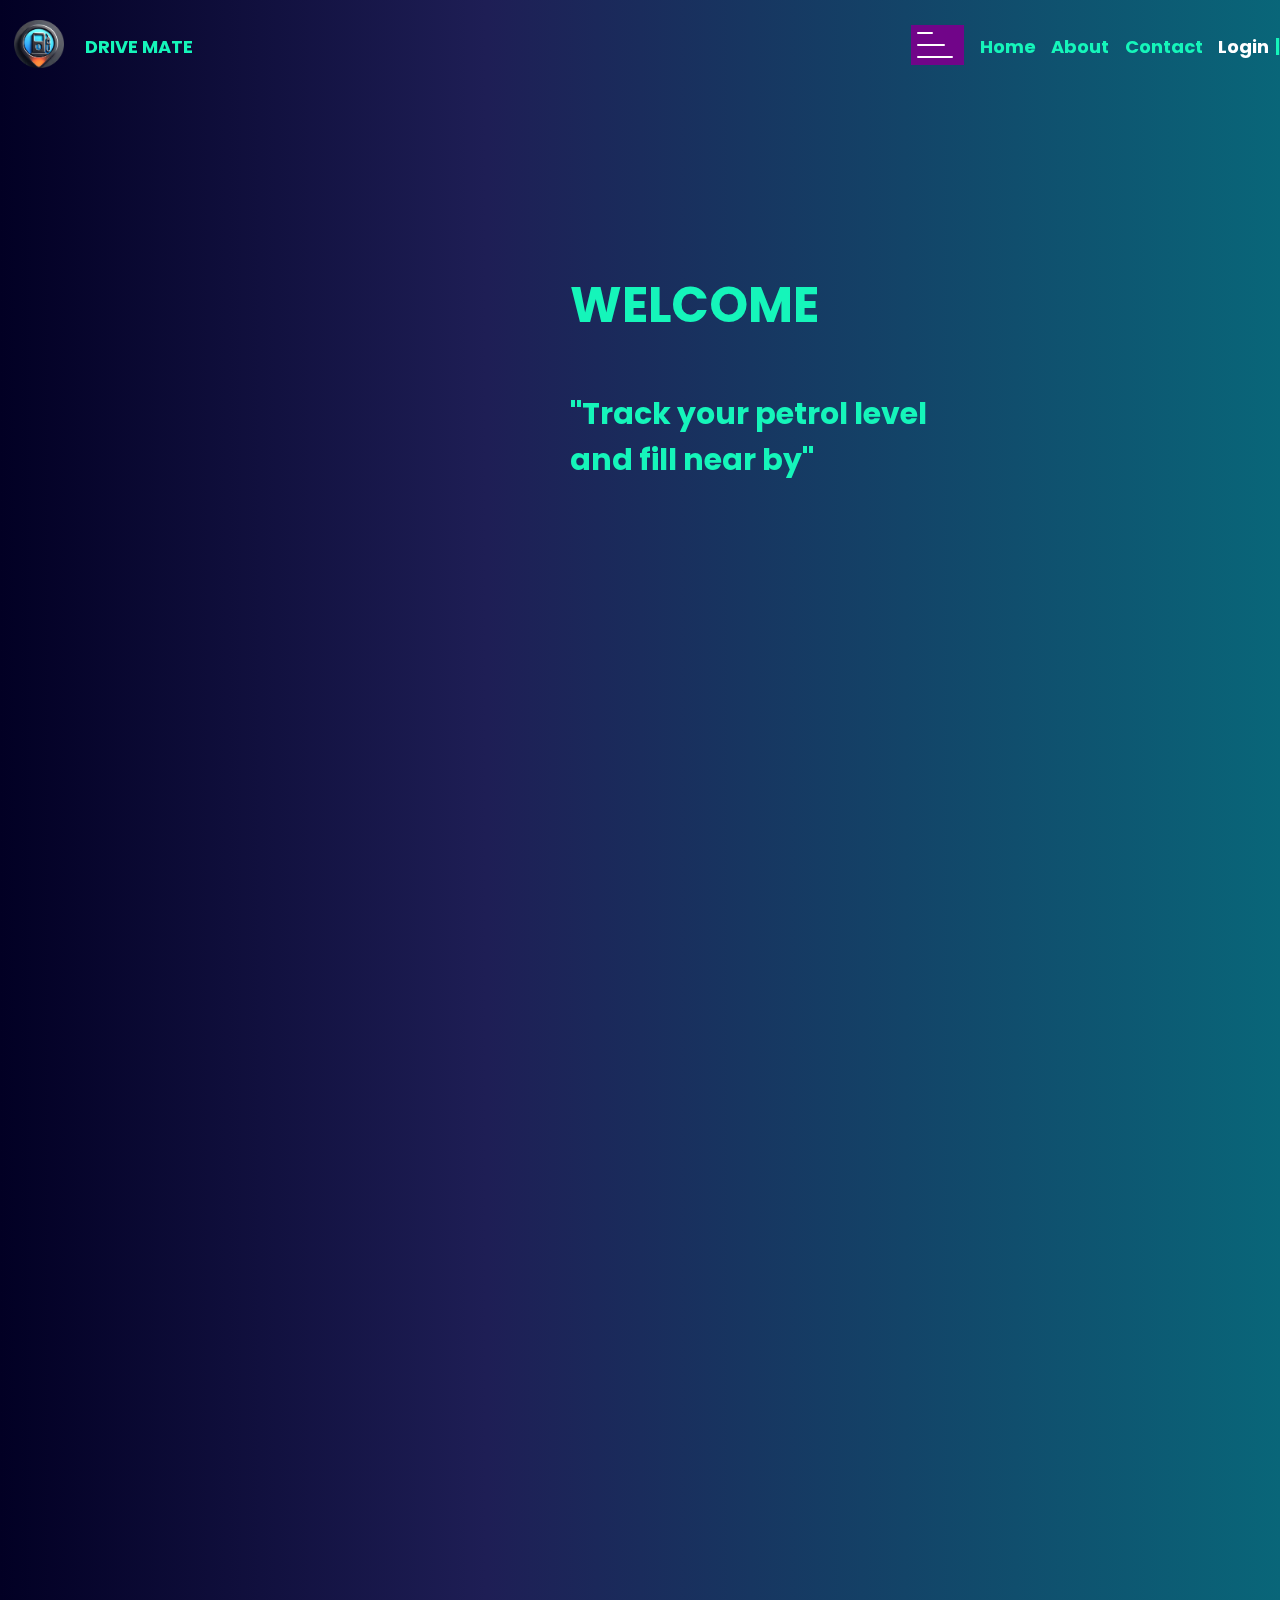
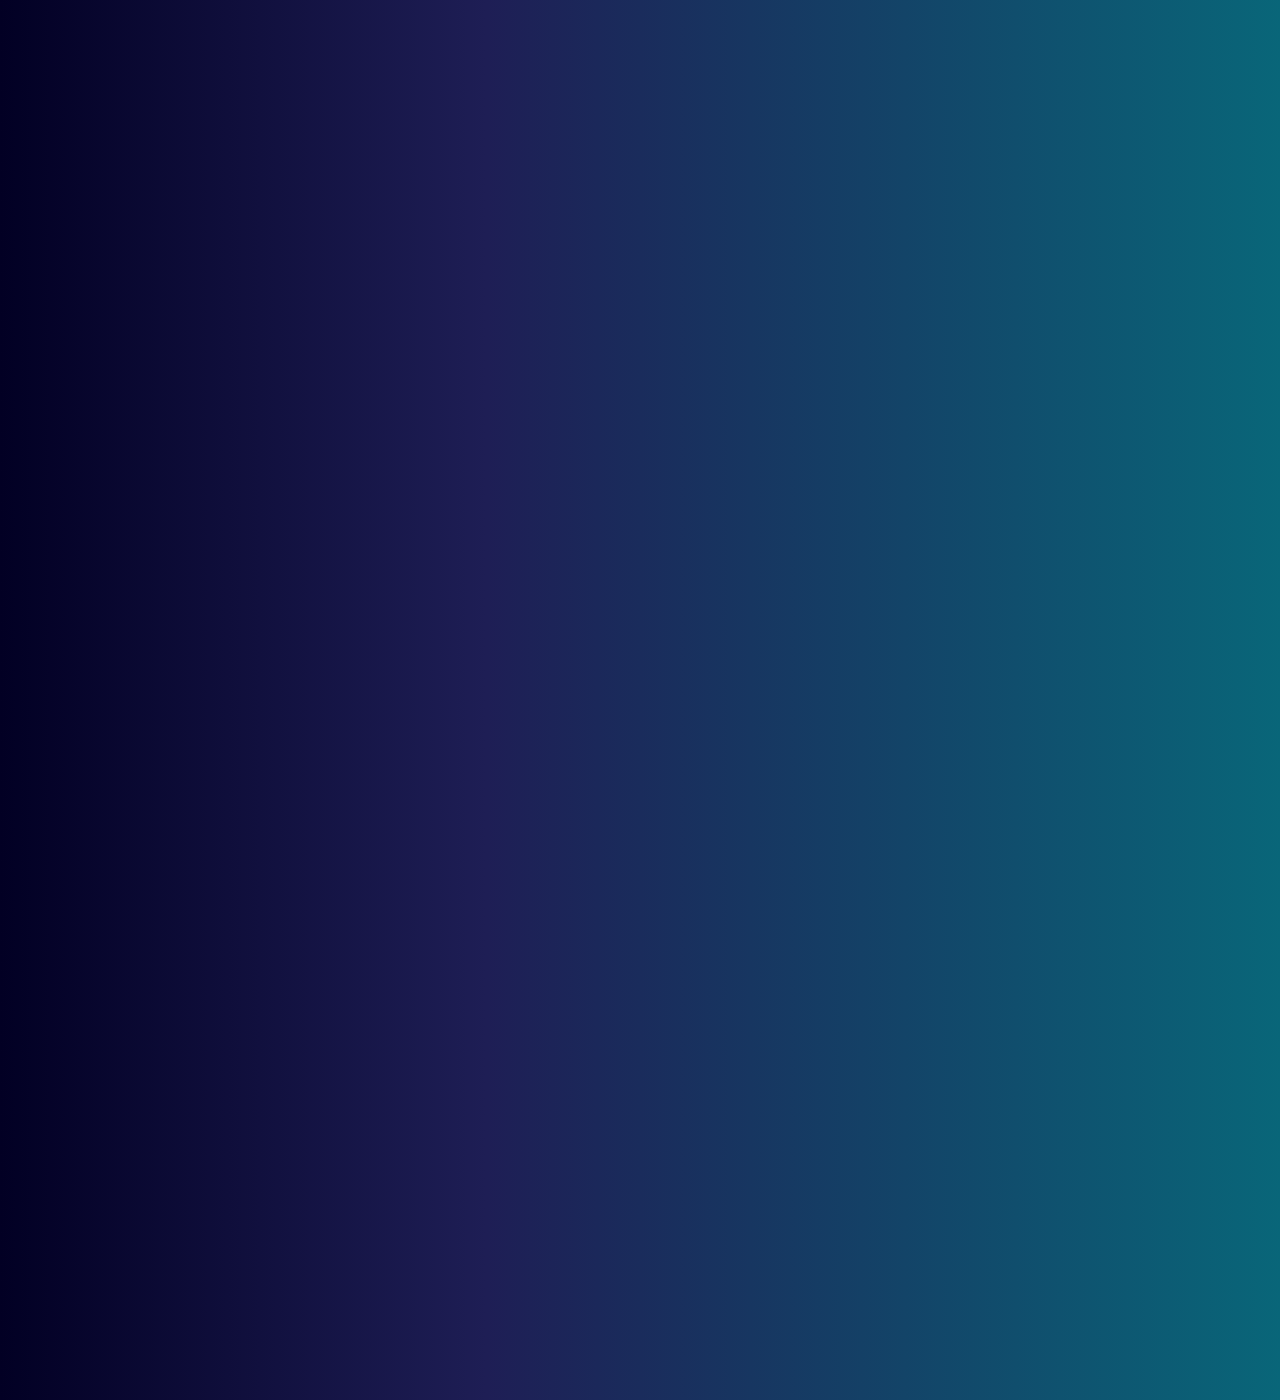
<file: index.html>
<!DOCTYPE html>
<html>
  <head>
    <title>DRIVE MATE</title>
    <link rel="preconnect" href="https://fonts.googleapis.com" />
    <link rel="preconnect" href="https://fonts.gstatic.com" crossorigin />
    <link
      href="https://fonts.googleapis.com/css2?family=Poppins:wght@400;600&display=swap"
      rel="stylesheet"
    />
  </head>

  <body>
    <link rel="stylesheet" href="header.css" />

    <div class="header">
      <div class="first">
        <img class="logo" src="LOGO.png" alt="" />
        <p>DRIVE MATE</p>
      </div>
      <div class="second">
        <button class="button">
          <div class="similar-line line-1"></div>
          <div class="similar-line line-2"></div>
          <div class="similar-line line-3"></div>
        </button>
        <p class="home-bt">Home</p>
        <p class="about-bt">About</p>
        <p class="contact">Contact</p>
        <a class="a-log" href="Login/login.html">
          <p class="log">Login</p>
        </a>
        <p class="symbol">|</p>
        <a class="a-sign" href="Signup/sign.html">
          <p class="sign">Sign up</p>
        </a>
      </div>
    </div>
    <div class="main">
      <div class="welcome_text">
        <p class="wel">WELCOME</p>
        <p class="txt">"Track your petrol level <br />and fill near by"</p>
      </div>
    </div>
    <!-- <img class="image" src="../Images/mountain.jpg" alt="" />-->
  </body>
</html>
</file>
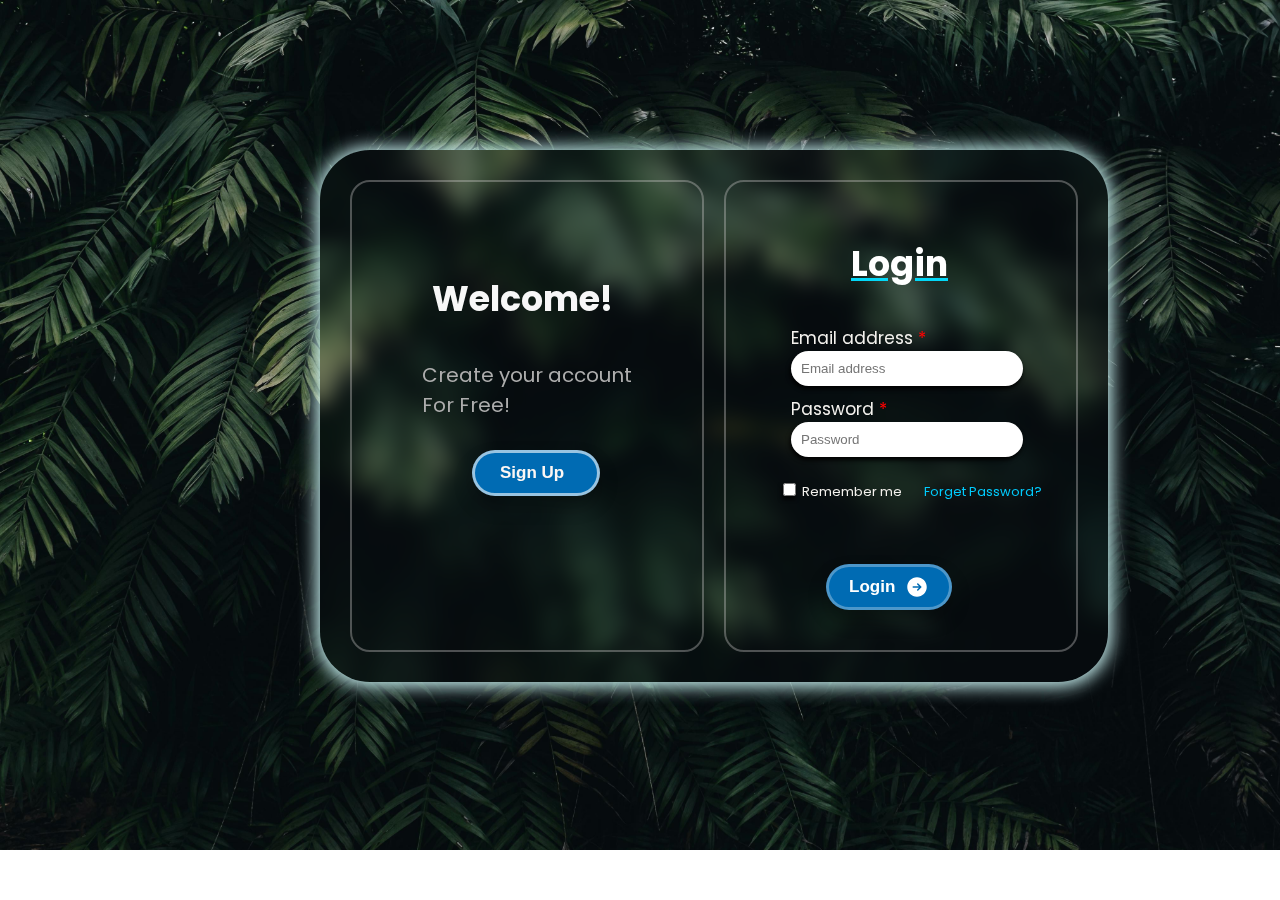
<file: Login/login.html>
<!DOCTYPE html>
<html>

<head>
    <title>
        Login Form
    </title>
    <link rel="preconnect" href="https://fonts.googleapis.com">
    <link rel="preconnect" href="https://fonts.gstatic.com" crossorigin>
    <link href="https://fonts.googleapis.com/css2?family=Poppins:wght@400;600&display=swap" rel="stylesheet">

</head>

<body>
    <link rel="stylesheet" href="login.css">
    <img class="image" src="../leaves.jpg" alt="">
    <div class="full">
        <div class="sign-text">
            <p class="wel">Welcome! <br></p>
            <p class="txt">Create your account <br>For Free!</p>
            <a href="../Signup/sign.html"> <button class="log-button">Sign Up</button></a>
        </div>
        <div class="main-part">
            <p class="login-text">Login</p>
            <div class="input-align">

                <div>
                    <label class="email">Email address <span>*</span></label>
                    <input type="email" placeholder="Email address" required>
                </div>
                <div class="password-input">
                    <label class="pass">Password <span>*</span></label>
                    <input type="password" placeholder="Password" required>
                </div>
                <div class="rem-content">
                    <input class="checkbox" type="checkbox">
                    <p class="rem-text">Remember me</p>
                    <p class="forget">Forget Password?</p>
                </div>
            </div>
            <button class="button">
                Login
                <svg class="icon" viewBox="0 0 24 24" fill="currentColor">
                  <path
                    fill-rule="evenodd"
                    d="M12 2.25c-5.385 0-9.75 4.365-9.75 9.75s4.365 9.75 9.75 9.75 9.75-4.365 9.75-9.75S17.385 2.25 12 2.25zm4.28 10.28a.75.75 0 000-1.06l-3-3a.75.75 0 10-1.06 1.06l1.72 1.72H8.25a.75.75 0 000 1.5h5.69l-1.72 1.72a.75.75 0 101.06 1.06l3-3z"
                    clip-rule="evenodd"
                  ></path>
                </svg>
              </button>

        </div>
    </div>
</body>

</html>
</file>
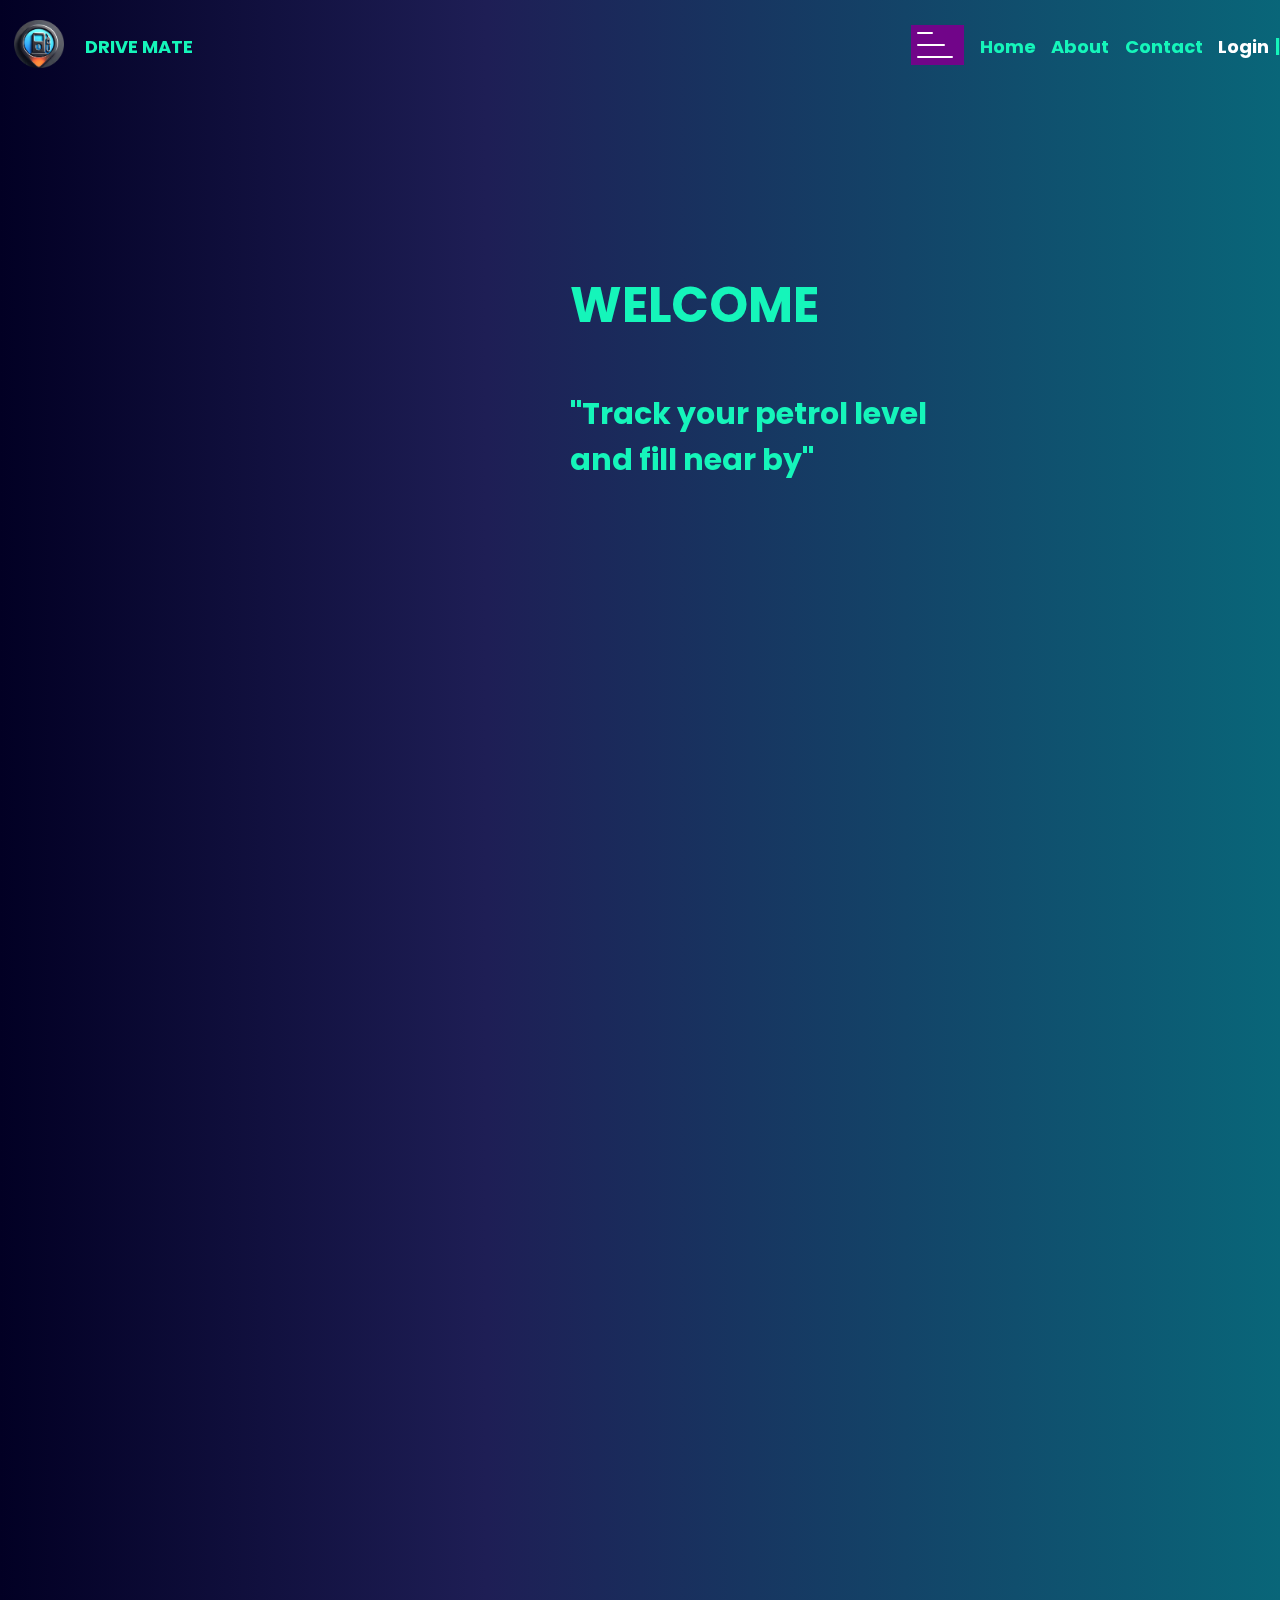
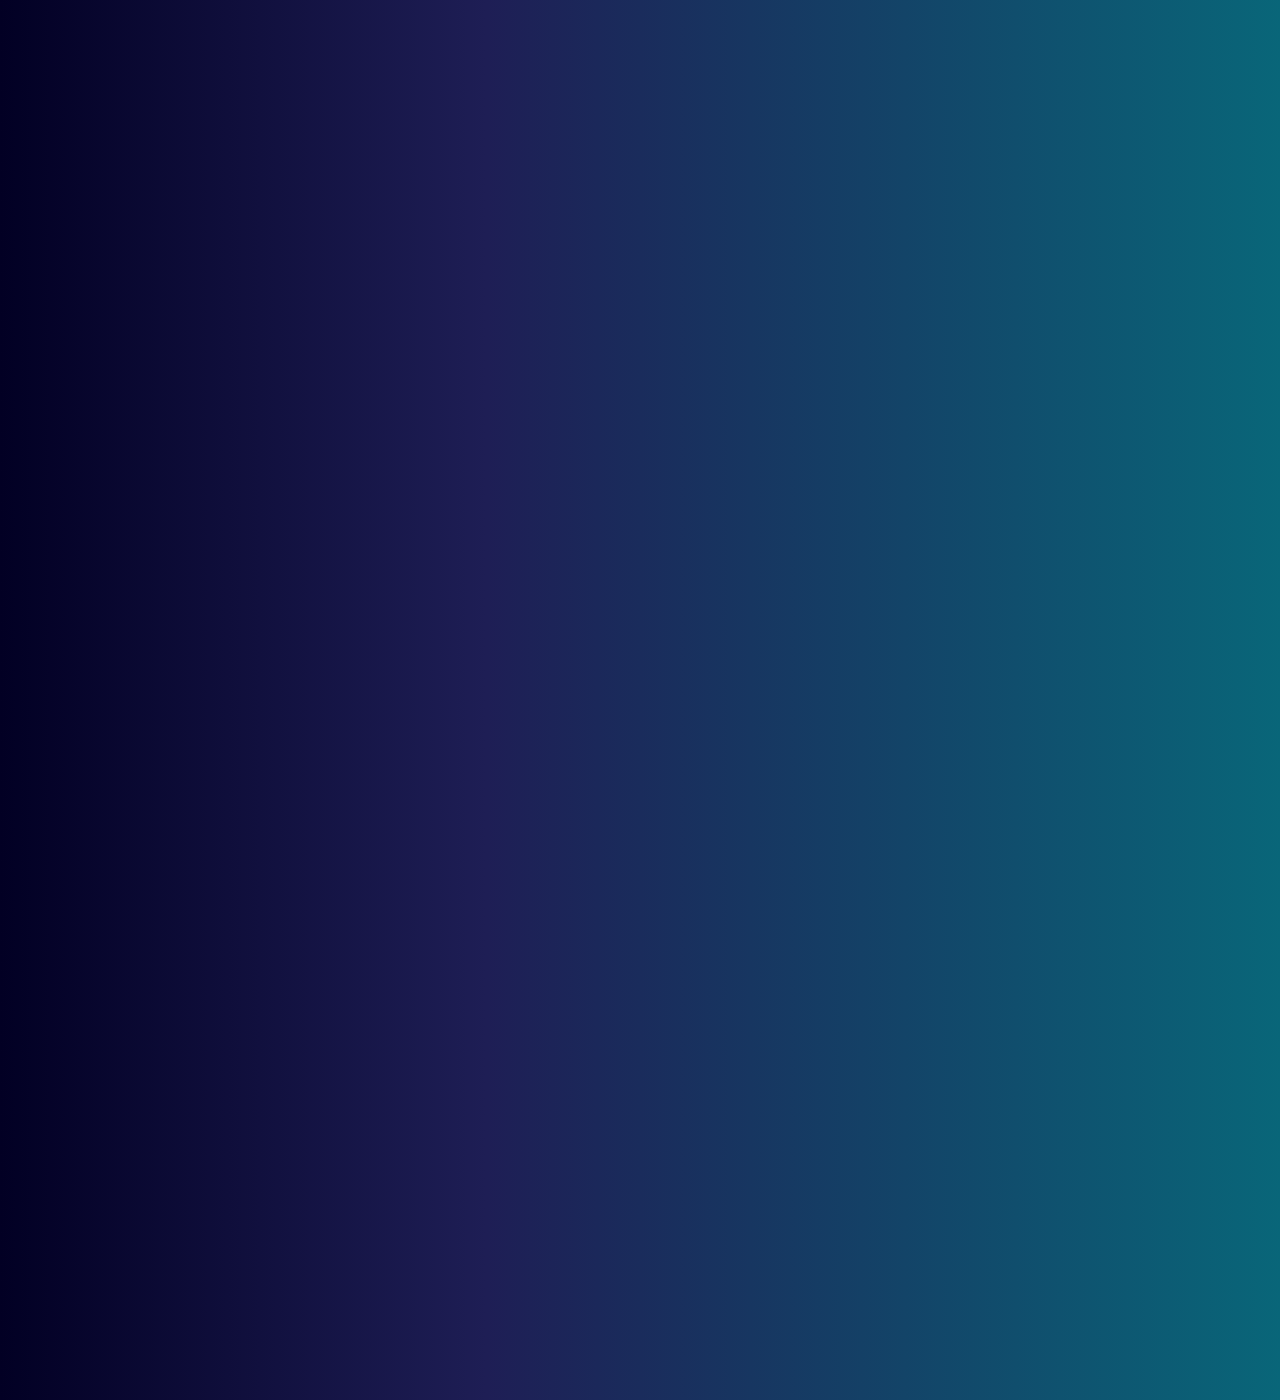
<file: Main_page/header.html>
<!DOCTYPE html>
<html>
  <head>
    <title>DRIVE MATE</title>
    <link rel="preconnect" href="https://fonts.googleapis.com" />
    <link rel="preconnect" href="https://fonts.gstatic.com" crossorigin />
    <link
      href="https://fonts.googleapis.com/css2?family=Poppins:wght@400;600&display=swap"
      rel="stylesheet"
    />
  </head>

  <body>
    <link rel="stylesheet" href="header.css" />

    <div class="header">
      <div class="first">
        <img class="logo" src="LOGO.png" alt="" />
        <p>DRIVE MATE</p>
      </div>
      <div class="second">
        <button class="button">
          <div class="similar-line line-1"></div>
          <div class="similar-line line-2"></div>
          <div class="similar-line line-3"></div>
        </button>
        <p class="home-bt">Home</p>
        <p class="about-bt">About</p>
        <p class="contact">Contact</p>
        <a class="a-log" href="../Login/login.html">
          <p class="log">Login</p>
        </a>
        <p class="symbol">|</p>
        <a class="a-sign" href="../Signup/sign.html">
          <p class="sign">Sign up</p>
        </a>
      </div>
    </div>
    <div class="main">
      <div class="welcome_text">
        <p class="wel">WELCOME</p>
        <p class="txt">"Track your petrol level <br />and fill near by"</p>
      </div>
    </div>
    <!-- <img class="image" src="../Images/mountain.jpg" alt="" />-->
  </body>
</html>
</file>
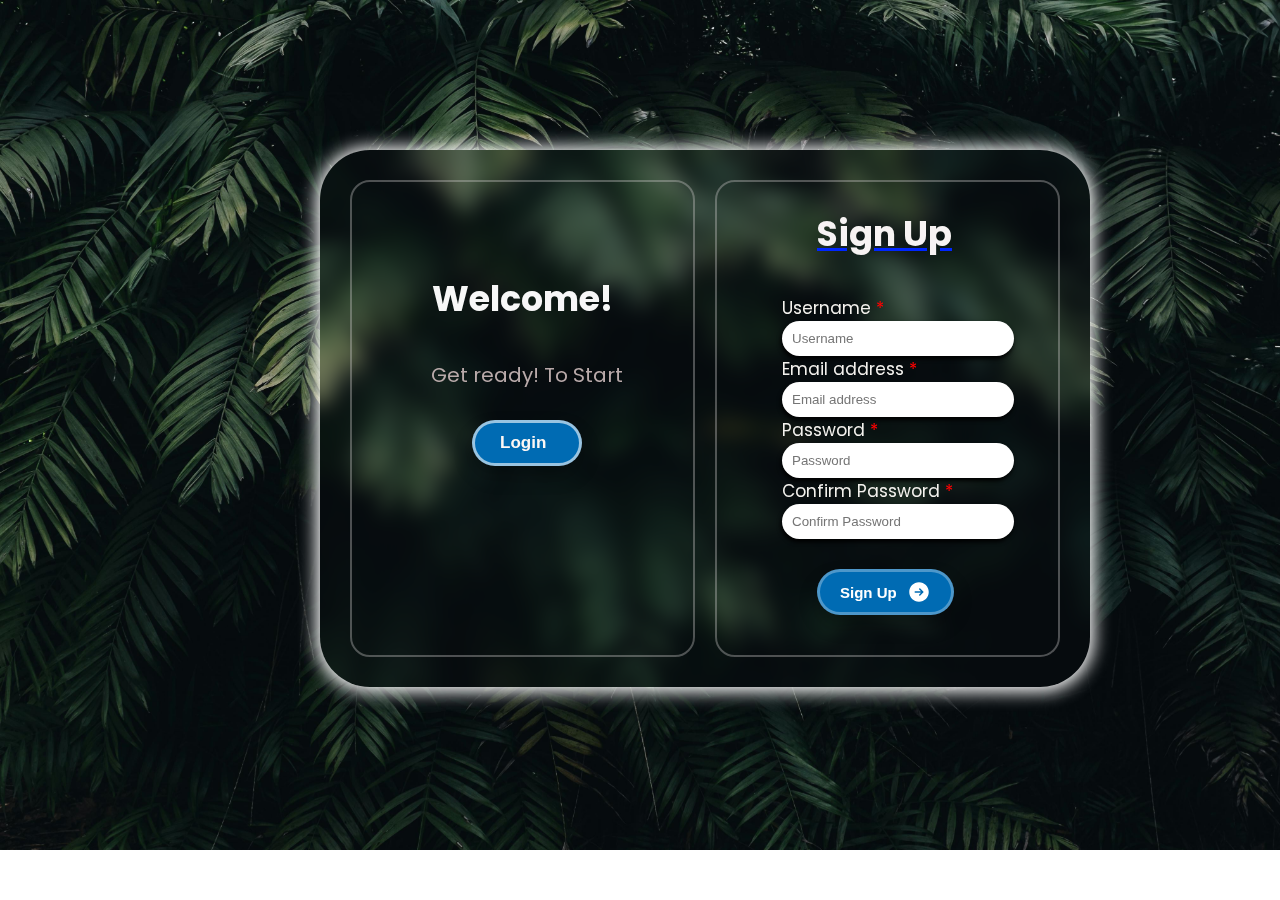
<file: Signup/sign.html>
<!DOCTYPE html>
<html>

<head>
    <title>
        SignUP Form
    </title>
    <link rel="preconnect" href="https://fonts.googleapis.com">
    <link rel="preconnect" href="https://fonts.gstatic.com" crossorigin>
    <link href="https://fonts.googleapis.com/css2?family=Poppins:wght@400;600&display=swap" rel="stylesheet">

</head>

<body>
    <link rel="stylesheet" href="sign.css">
    <img class="image" src="../leaves.jpg" alt="">
    <div class="full">
        <div class="sign-text">
            <p class="wel">Welcome! <br></p>
            <p class="txt">Get ready! To Start</p>
            <a href="../Login/login.html"> <button class="log-button">Login</button></a>
        </div>
        <div class="main-part">
            <p class="sign-up-text">Sign Up</p>
            <div class="input-align">
                <div>
                    <label class="Username">Username <span>*</span></label>
                    <input type="text" placeholder="Username" required>
                </div>
                <div>
                    <label class="email">Email address <span>*</span></label>
                    <input type="email" placeholder="Email address" required>
                </div>
                <div>
                    <label class="pass">Password <span>*</span></label>
                    <input type="password" placeholder="Password" required>
                </div>
                <div>
                    <label class="cpass">Confirm Password <span>*</span></label>
                    <input type="password" placeholder="Confirm Password" required>
                </div>
            </div>
            <button class="button">
                Sign Up
                <svg class="icon" viewBox="0 0 24 24" fill="currentColor">
                  <path
                    fill-rule="evenodd"
                    d="M12 2.25c-5.385 0-9.75 4.365-9.75 9.75s4.365 9.75 9.75 9.75 9.75-4.365 9.75-9.75S17.385 2.25 12 2.25zm4.28 10.28a.75.75 0 000-1.06l-3-3a.75.75 0 10-1.06 1.06l1.72 1.72H8.25a.75.75 0 000 1.5h5.69l-1.72 1.72a.75.75 0 101.06 1.06l3-3z"
                    clip-rule="evenodd"
                  ></path>
                </svg>
              </button>

        </div>
    </div>
</body>

</html>
</file>
<file: header.css>
body {
    margin: 0;
    background: rgb(131, 131, 134);
    background: linear-gradient(90deg, rgba(2,0,36,1) 0%, rgba(30,30,85,1) 38%, rgba(9,102,121,1) 100%);
    color:rgb(21, 245, 186);
    font-family: poppins;
    font-size: 18px;
    padding-bottom: 3000px;
    }
    .main{
        position: absolute;
        font-size: 30px;
        font-weight: bolder;
        margin-top: 220px;
        margin-left: 570px;
    }
    .wel{
        font-size: 49px;
    }

    .image {
    width: 100%;
    height: 790px;
    position: fixed;
    }

    .logo {
    width: 50px;
    height: 48px;
    margin-top: 5px;
    }

    .header {
    margin: 15px 0px 0px 3px;
    position: fixed;
    display: flex;
    flex-direction: row;
    }

    .first {
    height: 60px;
    display: flex;
    width: 200px;
    justify-content: space-around;
    font-weight: bold;
    }

    .second {
    font-weight: bold;
    padding-bottom: 5px;
    height: 50px;
    border-radius: 40px;
    display: flex;
    width: 500px;
    justify-content: space-around;
    margin-left: 700px;
    .menu_bt {
        background-color: transparent;
        border: none;
    }
    .symbol {
        margin-left: -10px;
        margin-right: -10px;
    }
    .log {
        font-weight: bold;
    }
    .a-log,
    .a-sign {
        color: white;
        text-decoration: none;
    }
    .a-log:hover,
    .a-sign:hover {
        cursor: pointer;
        text-decoration: underline;
        color: rgb(255, 183, 0);

    }
    .sign {
        margin-right: 40px;
        font-weight: bold;
    }
    .home-bt:hover,
    .about-bt:hover,
    .contact:hover {
        cursor: pointer;
        color: white;
        text-decoration: underline;
    }
    .menu {
        margin-top: 15px;
        margin-left: 12px;
        width: 38px;
        height: 30px;
        cursor: pointer;
    }
    a {
        color: rgb(55, 0, 255);
    }
    .menu:hover {
        box-shadow: 0px 5px 5px white;
    }
    .button {
        margin-top: 10px;
        cursor: pointer;
        position: relative;
        width: 4em;
        height: 3em;
        border: none;
        background: rgb(113, 5, 137);
        padding: 0.5em;
        display: flex;
        justify-content: center;
        gap: 0.7em;
        flex-direction: column;
        transition-duration: 0.5s;
    }
    .button:hover {
        background: rgba(0, 217, 255, 0.785);
    }
    .similar-line {
        height: 0.2em;
        background: #fff;
        border-radius: 1em;
        transition: all 0.5s cubic-bezier(0.19, 1, 0.22, 1);
    }
    .line-1 {
        width: 40%;
    }
    .line-2 {
        width: 70%;
    }
    .line-3 {
        width: 90%;
    }
    .button:hover .line-1 {
        width: 90%;
    }
    .button:hover .line-2 {
        width: 70%;
    }
    .button:hover .line-3 {
        width: 40%;
    }
</file>
<file: Login/login.css>
body {
    margin: 0;
    font-family: poppins;
    color: rgb(243, 241, 237);
}

.image {
    width: 100%;
    height: 850px;
    position: absolute;
    display: block;
}

.full {
    border-radius: 50px;
    border: solid;
    border-color: black;
    margin-top: 150px;
    margin-left: 320px;
    background-color: transparent;
    position: absolute;
    display: grid;
    grid-template-columns: 1fr 1fr;
    padding: 30px;
    column-gap: 20px;
    border: 0px;
    box-shadow: 0px 1px 17px 4px rgb(199, 240, 240);
    backdrop-filter: blur(10px);
}

.sign-text {
    border: solid 2px rgba(210, 207, 207, 0.353);
    padding: 0px 70px 0px 0;
    border-radius: 20px;
}

.main-part {
    border: solid 2px rgba(210, 207, 207, 0.353);
    padding: 0px 0 40px 0;
    border-radius: 20px;
}

.wel {
    color: rgb(247, 247, 247);
    font-size: 35px;
    font-weight: bolder;
    margin-left: 80px;
    margin-top: 90px;
}

.login-text {
    color: rgb(255, 255, 255);
    font-size: 35px;
    font-weight: bolder;
    margin-left: 125px;
    margin-top: 55px;
    text-decoration: underline;
    text-decoration-color: rgb(3, 215, 247);
}

.txt {
    font-size: 20px;
    color: rgb(173, 173, 173);
    margin: 22px 0px 30px 70px;
}

.log-button {
    margin-left: 120px;
    padding: 10px 33px 10px 25px;
    color: rgb(253, 247, 244);
    background-color: rgb(0 107 179);
    box-shadow: 0px 10px 20px rgba(0, 0, 0, 0.2);
    border-radius: 49px;
    font-weight: bold;
    font-size: 17px;
    cursor: pointer;
    transition: 0.5s;
    border: solid;
    border-color: #fff9;
}

.log-button:hover {
    transition: 0.5s;
    margin-top: -5px;
    border: solid 3px whitesmoke;
    box-shadow: 0px 5px 5px black;
}

.input-align {
    margin-left: 65px;
}

.email,
.pass {
    display: block;
    font-size: 17px;
}

.rem-content {
    font-size: 13px;
    margin-top: 12px;
    margin-left: -12px;
}

.rem-text {
    display: inline-block;
}

.checkbox,
.forget {
    display: inline-block;
    cursor: pointer;
}

.forget {
    margin-left: 19px;
    color: rgb(0, 204, 254);
}

.forget:hover {
    color: rgb(5, 247, 102);
    text-decoration: underline;
}

input {
    padding: 10px 45px 10px 10px;
    border-radius: 19px;
    border: none;
    box-shadow: -1px 3px 4px black;
}

span {
    color: red;
}

.button {
    position: relative;
    transition: all 0.3s ease-in-out;
    box-shadow: 0px 10px 20px rgba(0, 0, 0, 0.2);
    padding-block: 0.5rem;
    padding-inline: 1.25rem;
    background-color: rgb(0 107 179);
    border-radius: 9999px;
    display: flex;
    align-items: center;
    justify-content: center;
    color: #ffff;
    gap: 10px;
    font-weight: bold;
    border: 3px solid #ffffff4d;
    outline: none;
    overflow: hidden;
    font-size: 17px;
    cursor: pointer;
    margin-top: 49px;
    margin-left: 100px;
}

.password-input {
    margin-top: 10px;
}

.icon {
    width: 24px;
    height: 24px;
    transition: all 0.3s ease-in-out;
}

.button:hover {
    transform: scale(1.05);
    border-color: #fff9;
}

.button:hover .icon {
    transform: translate(4px);
}

.button:hover::before {
    animation: shine 1.5s ease-out infinite;
}

.button::before {
    content: "";
    position: absolute;
    width: 100px;
    height: 100%;
    background-image: linear-gradient( 120deg, rgba(255, 255, 255, 0) 30%, rgba(255, 255, 255, 0.8), rgba(255, 255, 255, 0) 70%);
    top: 0;
    left: -100px;
    opacity: 0.6;
}

@keyframes shine {
    0% {
        left: -100px;
    }
    60% {
        left: 100%;
    }
    to {
        left: 100%;
    }
}
</file>
<file: Main_page/header.css>
body {
    margin: 0;
    background: rgb(131, 131, 134);
    background: linear-gradient(90deg, rgba(2,0,36,1) 0%, rgba(30,30,85,1) 38%, rgba(9,102,121,1) 100%);
    color:rgb(21, 245, 186);
    font-family: poppins;
    font-size: 18px;
    padding-bottom: 3000px;
    }
    .main{
        position: absolute;
        font-size: 30px;
        font-weight: bolder;
        margin-top: 220px;
        margin-left: 570px;
    }
    .wel{
        font-size: 49px;
    }

    .image {
    width: 100%;
    height: 790px;
    position: fixed;
    }

    .logo {
    width: 50px;
    height: 48px;
    margin-top: 5px;
    }

    .header {
    margin: 15px 0px 0px 3px;
    position: fixed;
    display: flex;
    flex-direction: row;
    }

    .first {
    height: 60px;
    display: flex;
    width: 200px;
    justify-content: space-around;
    font-weight: bold;
    }

    .second {
    font-weight: bold;
    padding-bottom: 5px;
    height: 50px;
    border-radius: 40px;
    display: flex;
    width: 500px;
    justify-content: space-around;
    margin-left: 700px;
    .menu_bt {
        background-color: transparent;
        border: none;
    }
    .symbol {
        margin-left: -10px;
        margin-right: -10px;
    }
    .log {
        font-weight: bold;
    }
    .a-log,
    .a-sign {
        color: white;
        text-decoration: none;
    }
    .a-log:hover,
    .a-sign:hover {
        cursor: pointer;
        text-decoration: underline;
        color: rgb(255, 183, 0);

    }
    .sign {
        margin-right: 40px;
        font-weight: bold;
    }
    .home-bt:hover,
    .about-bt:hover,
    .contact:hover {
        cursor: pointer;
        color: white;
        text-decoration: underline;
    }
    .menu {
        margin-top: 15px;
        margin-left: 12px;
        width: 38px;
        height: 30px;
        cursor: pointer;
    }
    a {
        color: rgb(55, 0, 255);
    }
    .menu:hover {
        box-shadow: 0px 5px 5px white;
    }
    .button {
        margin-top: 10px;
        cursor: pointer;
        position: relative;
        width: 4em;
        height: 3em;
        border: none;
        background: rgb(113, 5, 137);
        padding: 0.5em;
        display: flex;
        justify-content: center;
        gap: 0.7em;
        flex-direction: column;
        transition-duration: 0.5s;
    }
    .button:hover {
        background: rgba(0, 217, 255, 0.785);
    }
    .similar-line {
        height: 0.2em;
        background: #fff;
        border-radius: 1em;
        transition: all 0.5s cubic-bezier(0.19, 1, 0.22, 1);
    }
    .line-1 {
        width: 40%;
    }
    .line-2 {
        width: 70%;
    }
    .line-3 {
        width: 90%;
    }
    .button:hover .line-1 {
        width: 90%;
    }
    .button:hover .line-2 {
        width: 70%;
    }
    .button:hover .line-3 {
        width: 40%;
    }
</file>
<file: Signup/sign.css>
body {
    margin: 0;
    font-family: poppins;
    color: rgb(243, 241, 237);
}

.image {
    width: 100%;
    height: 850px;
    position: absolute;
    display: block;
}

.full {
    border-radius: 50px;
    border: solid;
    border-color: black;
    margin-top: 150px;
    margin-left: 320px;
    /* background-color: rgb(82, 82, 82);*/
    position: absolute;
    display: grid;
    grid-template-columns: 1fr 1fr;
    padding: 30px;
    column-gap: 20px;
    border: 0px;
    box-shadow: 0px 1px 17px 4px rgb(255, 255, 255);
    backdrop-filter: blur(10px);
}

.sign-text {
    border: solid 2px rgba(210, 207, 207, 0.353);
    padding: 0px 70px 0px 0;
    border-radius: 20px;
}

.main-part {
    border: solid 2px rgba(210, 207, 207, 0.353);
    padding: 0px 0 40px 0;
    border-radius: 20px;
}

.wel {
    color: rgb(247, 247, 247);
    font-size: 35px;
    font-weight: bolder;
    margin-left: 80px;
    margin-top: 90px;
}

.sign-up-text {
    color: rgb(247, 243, 243);
    font-size: 35px;
    font-weight: bolder;
    margin-left: 100px;
    margin-top: 25px;
    text-decoration: underline;
    text-decoration-color: rgb(0, 38, 255);
}

.txt {
    font-size: 20px;
    color: rgb(185, 170, 170);
    margin: 22px 0px 30px 79px;
}

.log-button {
    margin-left: 120px;
    padding: 10px 33px 10px 25px;
    color: rgb(253, 247, 244);
    background-color: rgb(0 107 179);
    box-shadow: 0px 10px 20px rgba(0, 0, 0, 0.2);
    border-radius: 49px;
    font-weight: bold;
    font-size: 17px;
    cursor: pointer;
    transition: 0.5s;
    border: solid;
    border-color: #fff9;
}

.log-button:hover {
    transition: 0.5s;
    margin-top: -5px;
    border: solid 3px whitesmoke;
    box-shadow: 0px 5px 5px black;
}

.input-align {
    margin-left: 65px;
}

.Username,
.email,
.pass,
.cpass {
    display: block;
    font-size: 17px;
}

input {
    padding: 10px 45px 10px 10px;
    border-radius: 19px;
    border: none;
    box-shadow: -1px 3px 4px black;
}

span {
    color: red;
}

.button {
    position: relative;
    transition: all 0.3s ease-in-out;
    box-shadow: 0px 10px 20px rgba(0, 0, 0, 0.2);
    padding-block: 0.5rem;
    padding-inline: 1.25rem;
    background-color: rgb(0 107 179);
    border-radius: 9999px;
    display: flex;
    align-items: center;
    justify-content: center;
    color: #ffff;
    gap: 10px;
    font-weight: bold;
    border: 3px solid #ffffff4d;
    outline: none;
    overflow: hidden;
    font-size: 15px;
    cursor: pointer;
    margin-top: 30px;
    margin-left: 100px;
}

.icon {
    width: 24px;
    height: 24px;
    transition: all 0.3s ease-in-out;
}

.button:hover {
    transform: scale(1.05);
    border-color: #fff9;
}

.button:hover .icon {
    transform: translate(4px);
}

.button:hover::before {
    animation: shine 1.5s ease-out infinite;
}

.button::before {
    content: "";
    position: absolute;
    width: 100px;
    height: 100%;
    background-image: linear-gradient( 120deg, rgba(255, 255, 255, 0) 30%, rgba(255, 255, 255, 0.8), rgba(255, 255, 255, 0) 70%);
    top: 0;
    left: -100px;
    opacity: 0.6;
}

@keyframes shine {
    0% {
        left: -100px;
    }
    60% {
        left: 100%;
    }
    to {
        left: 100%;
    }
}
</file>
